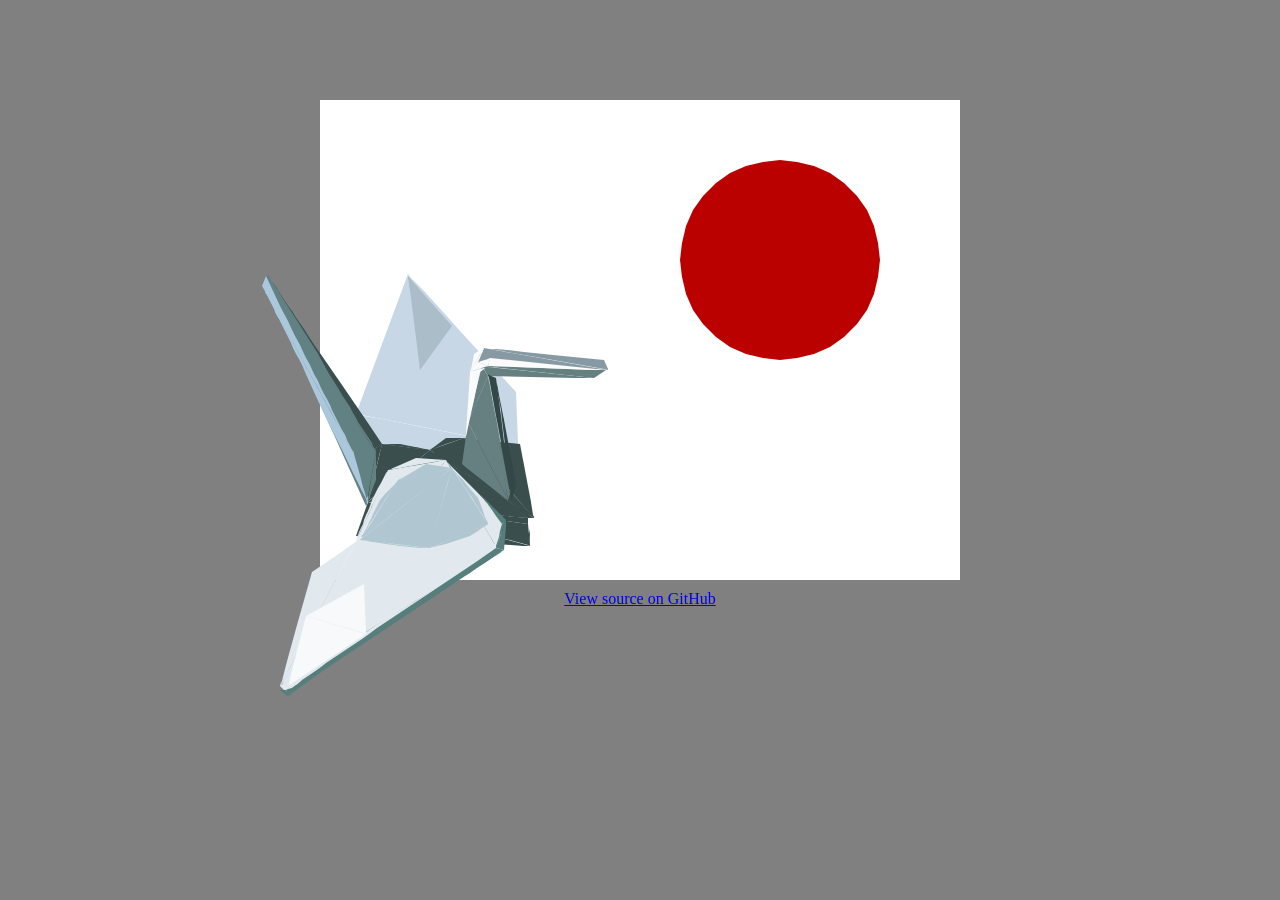
<file: index.html>
<!DOCTYPE html>
<html lang="en">
<head>
    <title>DivCanvas</title>
    <meta http-equiv="Content-Type" content="text/html; charset=utf-8">
    <link rel="stylesheet" href="style.css" type="text/css" media="screen">
    <script src="divcanvas.js" type="text/javascript"></script>
</head>
<body>
  <div id="divcanvas"></div>
  <a href="https://github.com/w0rm/divcanvas">View source on GitHub</a>
  <script>
    // Init canvas
    var canvas = new DivCanvas(document.getElementById("divcanvas"));

    // Draw  triangles
    // canvas.triangle([470, 100, 300], [70, 400, 60], "red")
    // canvas.triangle([70, 400, 30], [270, 200, 100], "blue")
    // canvas.triangle([620, 200, 100], [170, 400, 360], "green")

    // Test different circle methods
    //canvas.setOpacity(.5)
    //canvas.textCircle(460, 160, 100, "#b00")
    canvas.circle(460, 160, 100, "#b00")

    // Draw crane shape
    var k = 2, dx = 100, dy = 380, // coefficients to scale and translate shape
      crane = [
        {
          x: [48, 49, -19, -32, -6],
          y: [-44, -17, -11, -33, -103],
          c: "#c7d7e5"
        },
        {
          x: [-25, -26, -32, 55, 55, 54, 54, 57, 50, 22, 13, 5, 0, -10, -19, -75],
          y: [-14, 11, 28, 33, 27, 22, 19, 19, -18, -21, -21, -15, -16, -18, -18, -101],
          c: "#394e4d"
        },
        {
          x: [-78, -27, -22, -22, -76],
          y: [-100, 13, 0, -14, -103],
          c: "#628183"
        },
        {
          x: [-79, -26, -33, -77],
          y: [-97, 12, -13, -102],
          c: "#aac7db"
        },
        {
          x: [31, 24, 21, 44, 45, 34, 87, 93],
          y: [-57, -29, -8, 10, 7, -52, -51, -55],
          c: "#668082"
        },
        {
          x: [46, 48, 38, 34 ],
          y: [10, 2, -51, -53],
          c: "#344747"
        },
        {
          x: [28, 32, 92, 94],
          y: [-57, -66, -60, -55],
          c: "#879aa3"
        },
        {
          x: [35, 29, 32, 27, 25, 23, 30, 34, 93],
          y: [-61, -59, -66, -63, -54, -22, -54, -57, -55],
          c: "#fbfbfb"
        },
        {
          x: [-24, -16, -2, 13, 42, 39, -67, -70, -54, -32],
          y: [10, -5, -11, -10, 20, 35, 106, 103, 46, 31],
          c: "#e1e9ee"
        },
        {
          x: [-20, -11, 3, 16, 29, 34, 25, 5, -10, -30],
          y: [10, 0, -8, -6, 9, 22, 28, 34, 33, 30],
          c: "#b0c7d2"
        },
        {
          x: [30, 41, 38, -64, -67, -70, -66, 42, 43],
          y: [7, 22, 34, 104, 105, 105, 108, 35, 20],
          c: "#567e7c"
        },
        {
          x: [16, 0, -6],
          y: [-77, -55, -102],
          c: "#acbdca"
        },
        {
          x: [-57, -66, -27, -28],
          y: [68, 103, 77, 52],
          c: "#f7f9fa"
        }
      ]

    for (var i=0, x, y, j, n, l=crane.length; i<l; i++) {
      x = [], y = []
      for (j=0, n=crane[i].x.length; j<n; j++) {
        x[j] = crane[i].x[j] * k + dx
        y[j] = crane[i].y[j] * k + dy
      }
      canvas.polygon(x, y, crane[i].c)
    }

    // Show the drawing
    canvas.flush()
  </script>
</body>
</html>
</file>
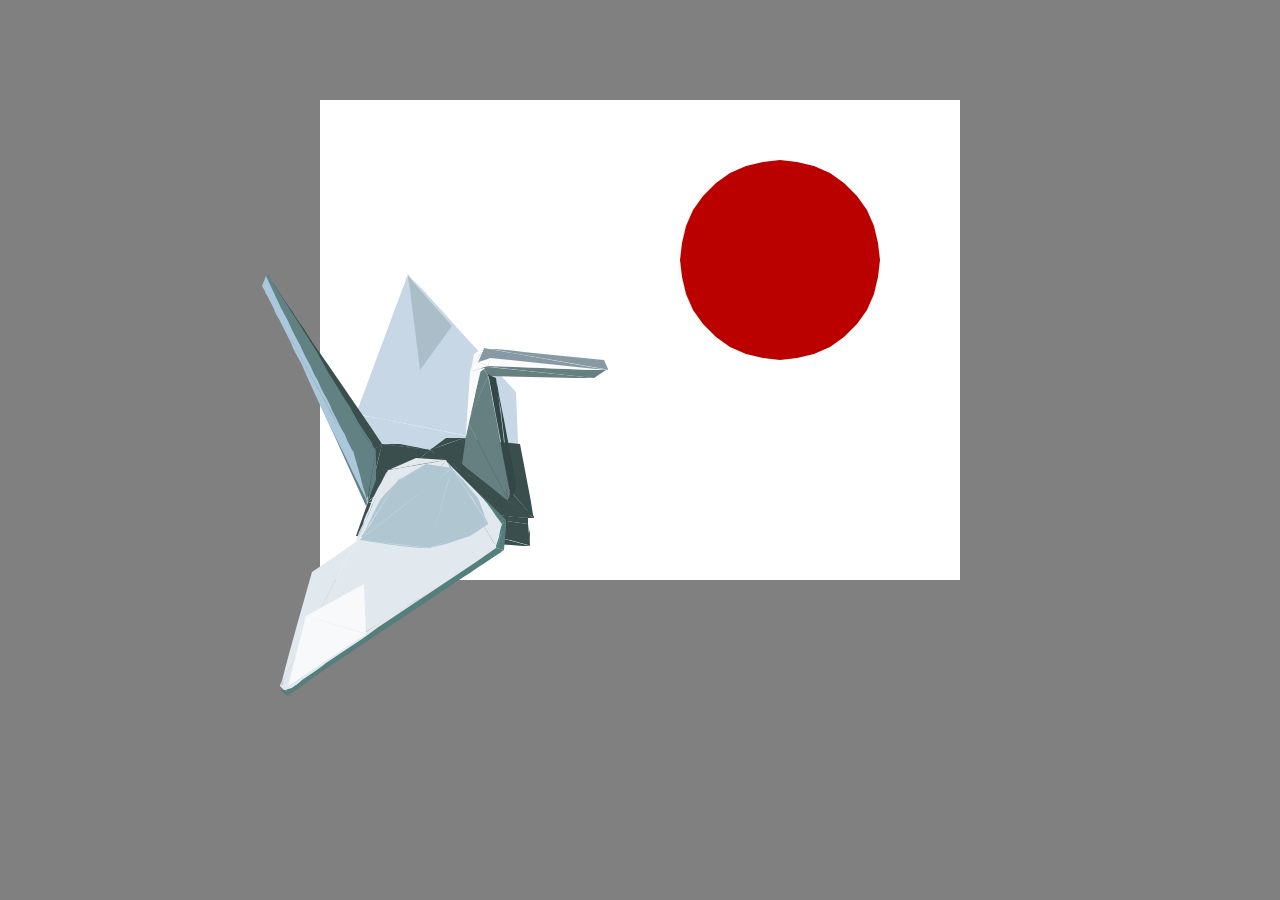
<file: test.html>
<!DOCTYPE html>
<html lang="en">
<head>
    <title>DivCanvas</title>
    <meta http-equiv="Content-Type" content="text/html; charset=utf-8">
    <link rel="stylesheet" href="style.css" type="text/css" media="screen">
    <script src="divcanvas.js" type="text/javascript"></script>
</head>
<body>
  <div id="divcanvas"></div>
  <script>
    // Init canvas
    var canvas = new DivCanvas(document.getElementById("divcanvas"));

    // Draw  triangles
    // canvas.triangle([470, 100, 300], [70, 400, 60], "red")
    // canvas.triangle([70, 400, 30], [270, 200, 100], "blue")
    // canvas.triangle([620, 200, 100], [170, 400, 360], "green")

    // Test different circle methods
    //canvas.setOpacity(.5)
    //canvas.textCircle(460, 160, 100, "#b00")
    canvas.circle(460, 160, 100, "#b00")

    // Draw crane shape
    var k = 2, dx = 100, dy = 380, // coefficients to scale and translate shape
      crane = [
        {
          x: [48, 49, -19, -32, -6],
          y: [-44, -17, -11, -33, -103],
          c: "#c7d7e5"
        },
        {
          x: [-25, -26, -32, 55, 55, 54, 54, 57, 50, 22, 13, 5, 0, -10, -19, -75],
          y: [-14, 11, 28, 33, 27, 22, 19, 19, -18, -21, -21, -15, -16, -18, -18, -101],
          c: "#394e4d"
        },
        {
          x: [-78, -27, -22, -22, -76],
          y: [-100, 13, 0, -14, -103],
          c: "#628183"
        },
        {
          x: [-79, -26, -33, -77],
          y: [-97, 12, -13, -102],
          c: "#aac7db"
        },
        {
          x: [31, 24, 21, 44, 45, 34, 87, 93],
          y: [-57, -29, -8, 10, 7, -52, -51, -55],
          c: "#668082"
        },
        {
          x: [46, 48, 38, 34 ],
          y: [10, 2, -51, -53],
          c: "#344747"
        },
        {
          x: [28, 32, 92, 94],
          y: [-57, -66, -60, -55],
          c: "#879aa3"
        },
        {
          x: [35, 29, 32, 27, 25, 23, 30, 34, 93],
          y: [-61, -59, -66, -63, -54, -22, -54, -57, -55],
          c: "#fbfbfb"
        },
        {
          x: [-24, -16, -2, 13, 42, 39, -67, -70, -54, -32],
          y: [10, -5, -11, -10, 20, 35, 106, 103, 46, 31],
          c: "#e1e9ee"
        },
        {
          x: [-20, -11, 3, 16, 29, 34, 25, 5, -10, -30],
          y: [10, 0, -8, -6, 9, 22, 28, 34, 33, 30],
          c: "#b0c7d2"
        },
        {
          x: [30, 41, 38, -64, -67, -70, -66, 42, 43],
          y: [7, 22, 34, 104, 105, 105, 108, 35, 20],
          c: "#567e7c"
        },
        {
          x: [16, 0, -6],
          y: [-77, -55, -102],
          c: "#acbdca"
        },
        {
          x: [-57, -66, -27, -28],
          y: [68, 103, 77, 52],
          c: "#f7f9fa"
        }
      ]

    for (var i=0, x, y, j, n, l=crane.length; i<l; i++) {
      x = [], y = []
      for (j=0, n=crane[i].x.length; j<n; j++) {
        x[j] = crane[i].x[j] * k + dx
        y[j] = crane[i].y[j] * k + dy
      }
      canvas.polygon(x, y, crane[i].c)
    }
    
    // Show the drawing
    canvas.flush()
  </script>
</body>
</html>
</file>
<file: style.css>
body {
  background: gray;
  text-align: center;
}


/*
  Canvas styles
  should at least have
  position: relative
*/
#divcanvas {
  background: white;
  width: 640px;
  height: 480px;
  margin: 100px auto 10px;
  position: relative;
}


/* Basic css for generated elements */
div.p {
  position: absolute;
  overflow: hidden;
  width: 0px;
  height: 0px;
}
/* Used in textCircle */
span.p {
	position: absolute;
	cursor: default;
	line-height: 1;
}
</file>
